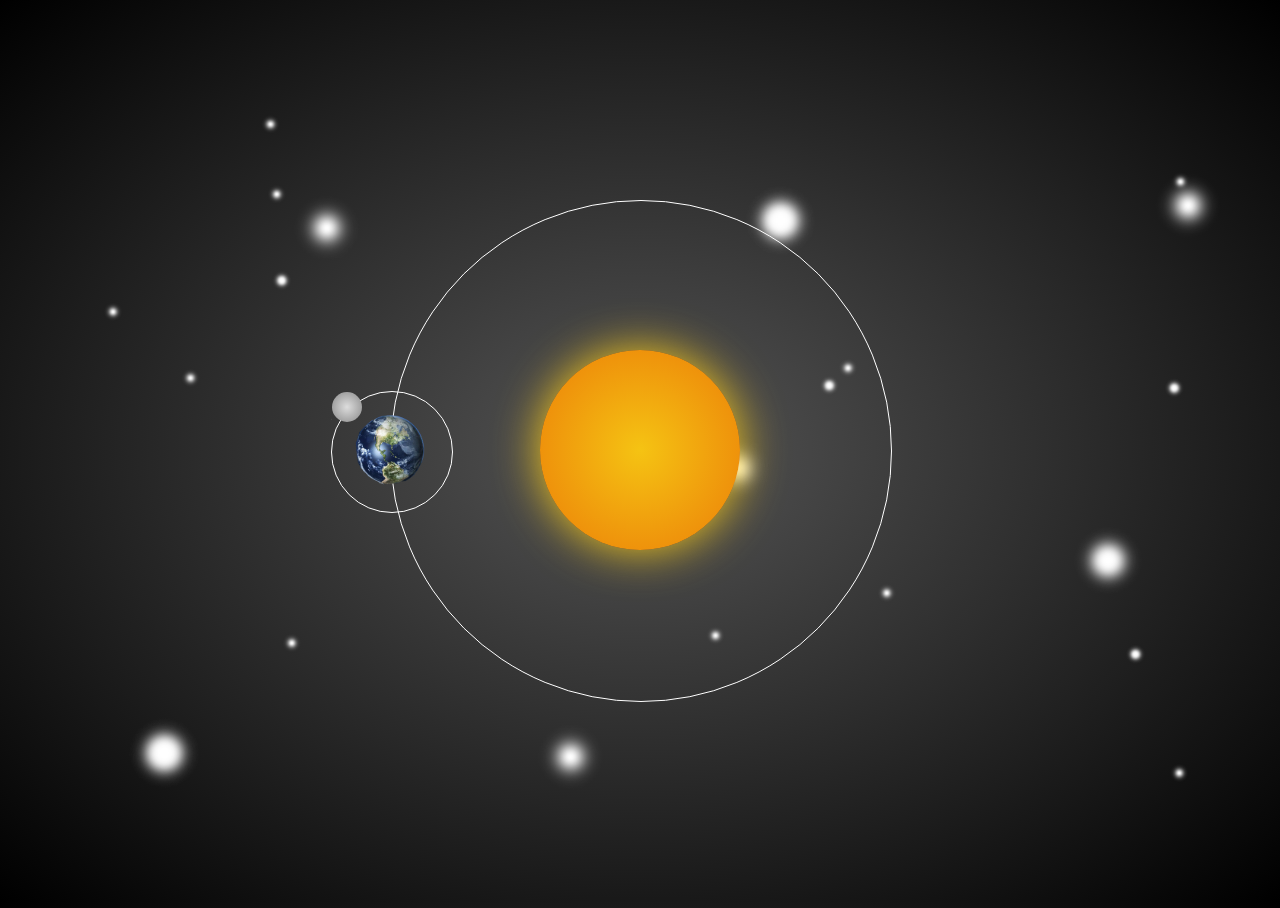
<file: earth/index.html>
<!DOCTYPE html>
<html lang="en">
<head>
    <title>Orbit</title>

    <meta charset="utf-8" />
    <meta name="viewport" content="width=device-width, initial-scale=1" />
    <style type="text/css">
        html,body{
            height: 100%;
            overflow: hidden;
        }
        #universe{
            background:radial-gradient(#555,#000);
        }

        @keyframes starFlash{
            from{opacity: 1;}
            to{opacity: 0.3;}
        }
        @keyframes sunLight{
            from{box-shadow: 0 0 45px #f5c91a;}
            to{box-shadow: 0 0 90px #f5c91a;}
        }
        @keyframes spin{
            from{transform: rotate(0);}
            to{transform: rotate(360deg);}
        }
        #stars{
            height: 100%;
            background-image: url("uni.png");
            background-size: cover;
            /* 保证正中间 */
            animation:starFlash 0.5s infinite alternate; 
        }
        #sun{
            width: 200px;
            height: 200px;
            background:radial-gradient(#f5c313,#ec7e08);
            position:absolute;
            top:50%;
            left: 50%;
            margin-top: -100px;
            margin-left: -100px;

            border-radius: 100px;
            /* 变圆 */

            box-shadow: 0 0 45px #f5c91a;

            animation: starFlash 0.2s infinite alternate;
            animation: sunLight 1s infinite alternate;
        }

        #earthOrbit{
            height: 500px;
            width: 500px;
            position: absolute;
            top: 50%;
            left: 50%;
            margin-top: -250px;
            margin-left: -250px;

            border: 1px solid white;

            border-radius: 100%;

            animation: spin 10s linear infinite;
        }
        #earth{
            position: absolute;
            margin-top: -40px;
            margin-left: -60px;
            top: 50%;
            animation: spin 3s linear infinite;
        }
        #moonOrbit{
            width: 120px;
            height: 120px;
            border: 1px solid white;

            position: absolute;
            top: 50%;
            margin-top: -60px;
            margin-left: -60px;
            border-radius: 100%;

            animation: spin 1s linear infinite;
        }
        #moon{
            width: 30px;
            height: 30px;
            background: radial-gradient(#ddd,#888);
            border-radius: 100%;
        }
    </style>    
</head>

<body id="universe">
    <div id="stars"></div>
    <div id="sun"></div>
    <div id="earthOrbit">
        <img id="earth" src="earth.png" alt="No earth" width="120px" height="80px">
        <div id="moonOrbit">
            <div id="moon">

            </div>
        </div>
    </div>
</body>
</html>
</file>
